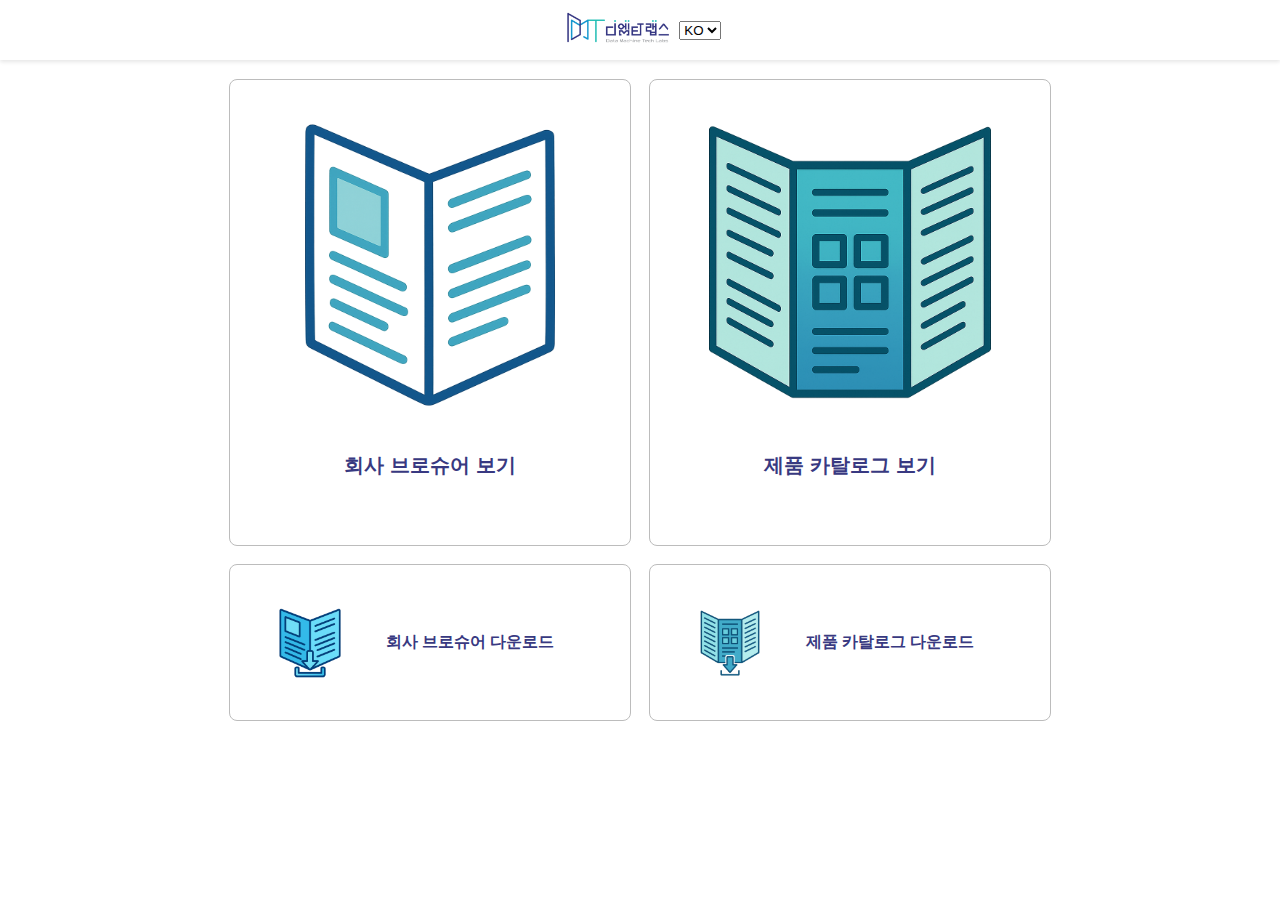
<file: index.html>
<!DOCTYPE html>
<html lang="ko">
<head>
    <meta charset="UTF-8">
    <title data-i18n="title">DMTLabs 브로슈어</title>
    <meta name="viewport" content="width=device-width, initial-scale=1.0"/>
    <link rel="stylesheet" href="styles/main.css"/>
</head>
<body>
<header>
    <img src="assets/logo-Cz4p1NxY.png" alt="DMTLabs Logo" onclick="window.open('https://www.dmtlabs.co.kr','_blank')">
    <!-- language switcher -->
    <!--suppress HtmlFormInputWithoutLabel -->
    <select id="langSwitcher"></select>
</header>

<div class="tile-container">
    <div class="tile tile-top" id="show-brochure">
        <img class="infographic"
             src="assets/infographic-brochure.png"
             alt="회사 브로슈어">
        <span data-i18n="showBrochure">회사 브로슈어 보기</span>
    </div>
    <div class="tile tile-top" id="show-catalog">
        <img class="infographic"
             src="assets/infographic-catalog.png"
             alt="제품 카탈로그">
        <span data-i18n="showCatalog">제품 카탈로그 보기</span>
    </div>
    <div class="tile tile-bottom" id="download-brochure">
        <img class="infographic"
             src="assets/infographic-brochure-download.png"
             alt="브로슈어 다운로드">
        <p data-i18n="downloadBrochure">회사 브로슈어 다운로드</p>
    </div>
    <div class="tile tile-bottom" id="download-catalog">
        <img class="infographic"
             src="assets/infographic-catalog-download.png"
             alt="카탈로그 다운로드">
        <p data-i18n="downloadCatalog">제품 카탈로그 다운로드</p>
    </div>
</div>
<script>
    // i18n runtime loader
    const supported = ['ko', 'en', 'zh', 'ja', 'de', 'fr', 'it', 'es', 'pt', 'ru', 'pl', 'hu', 'vi', 'id', 'km'];
    const hash = location.hash.startsWith('#') ? location.hash.substring(1) : '';
    const params = new URLSearchParams(hash);
    let lang = params.get('lang') || navigator.language.toLowerCase() || 'ko';
    if (!supported.includes(lang)) lang = 'ko';

    // build switcher
    const sel = document.getElementById('langSwitcher');
    supported.forEach(code => {
        const opt = document.createElement('option');
        opt.value = code;
        opt.text = code.toUpperCase();
        sel.append(opt);
    });
    sel.addEventListener('change', e => {
        params.set('lang', e.target.value);
        window.location.hash = params.toString();
    });

    // keep your existing click handlers
    document.getElementById('show-brochure').onclick = () => {
        location.href = '/viewer#file=brochure&lang=' + lang;
    };
    document.getElementById('show-catalog').onclick = () => {
        location.href = '/viewer#file=catalog&lang=' + lang;
    };

    function initI18N() {
        const hash = location.hash.startsWith('#') ? location.hash.substring(1) : '';
        const params = new URLSearchParams(hash);
        lang = params.get('lang') || navigator.language.toLowerCase() || 'ko';
        if (!supported.includes(lang)) lang = 'ko';
        sel.value = lang;

        fetch(`/locales/${lang}.json`)
            .then(r => r.json())
            .then(dict => {
                document.querySelectorAll('[data-i18n]').forEach(el => {
                    const key = el.getAttribute('data-i18n');
                    if (dict[key]) el.textContent = dict[key];
                });
            })
            .catch(console.error);
    }

    window.addEventListener('hashchange', initI18N);
    window.addEventListener('load', initI18N);
</script>
<script>
    document.getElementById('show-brochure').onclick = function () {
        window.location.href = '/viewer#file=brochure&lang=' + lang;
    };
    document.getElementById('show-catalog').onclick = function () {
        window.location.href = '/viewer#file=catalog&lang=' + lang;
    };
    document.getElementById('download-brochure').onclick = () => {
        window.open("assets/dmtlabs-company-brochure.pdf", '_blank');
    }
    document.getElementById('download-catalog').onclick = () => {
        window.open("assets/dmtlabs-product-catalog.pdf", '_blank');
    }
</script>
</body>
</html>
</file>
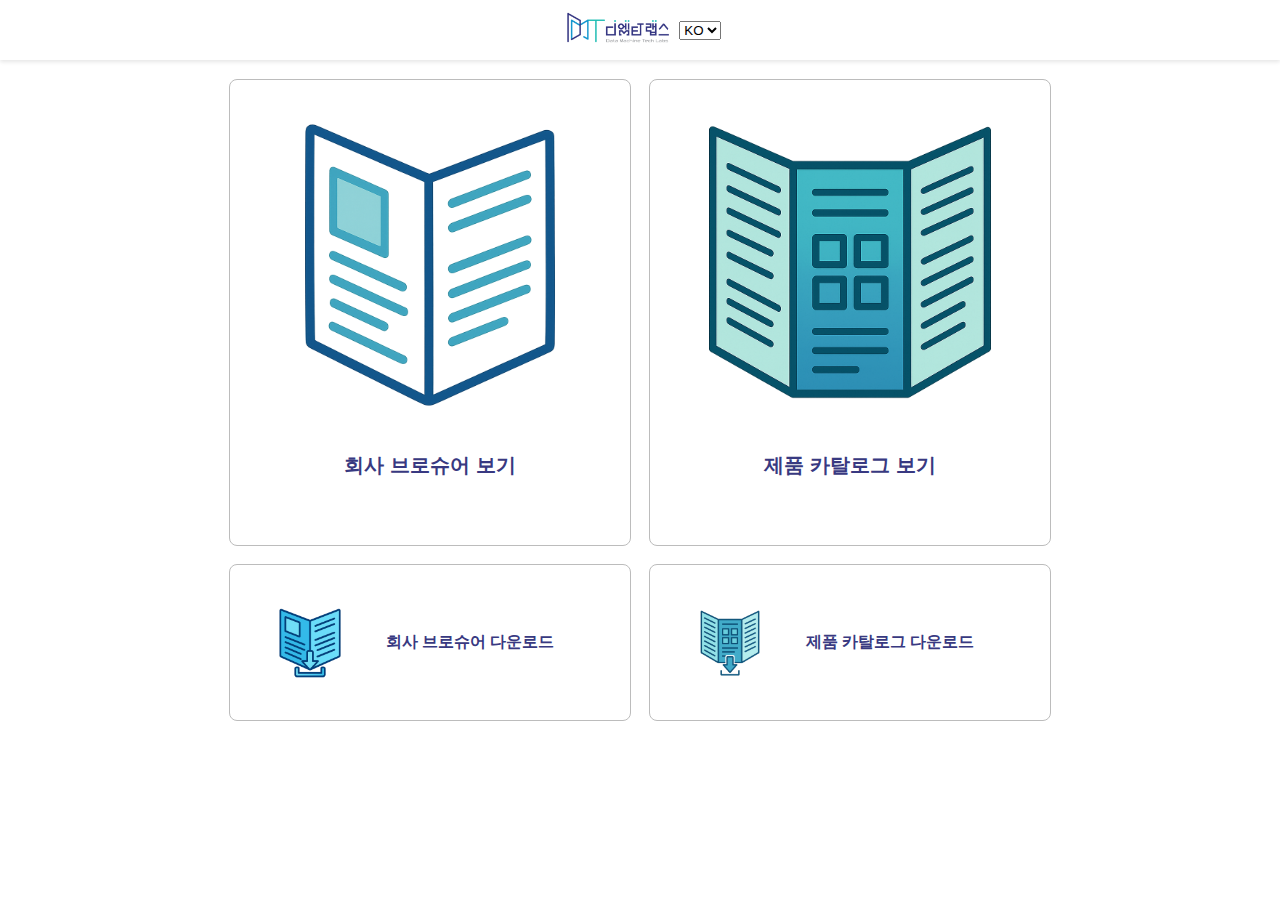
<file: main.html>
<!DOCTYPE html>
<html lang="ko">
<head>
    <meta charset="UTF-8">
    <title data-i18n="title">DMTLabs 브로슈어</title>
    <meta name="viewport" content="width=device-width, initial-scale=1.0" />
    <link rel="stylesheet" href="styles/main.css" />
</head>
<body>
<header>
    <img src="assets/logo-Cz4p1NxY.png" alt="DMTLabs Logo" onclick="window.open('https://www.dmtlabs.co.kr','_blank')">
    <!-- language switcher -->
    <!--suppress HtmlFormInputWithoutLabel -->
    <select id="langSwitcher"></select>
</header>

<div class="tile-container">
    <div class="tile tile-top" id="show-brochure">
        <img class="infographic"
             src="assets/infographic-brochure.png"
             alt="회사 브로슈어">
        <span data-i18n="showBrochure">회사 브로슈어 보기</span>
    </div>
    <div class="tile tile-top" id="show-catalog">
        <img class="infographic"
             src="assets/infographic-catalog.png"
             alt="제품 카탈로그">
        <span data-i18n="showCatalog">제품 카탈로그 보기</span>
    </div>
    <div class="tile tile-bottom" id="download-brochure">
        <img class="infographic"
             src="assets/infographic-brochure-download.png"
             alt="브로슈어 다운로드">
        <p data-i18n="downloadBrochure">회사 브로슈어 다운로드</p>
    </div>
    <div class="tile tile-bottom" id="download-catalog">
        <img class="infographic"
             src="assets/infographic-catalog-download.png"
             alt="카탈로그 다운로드">
        <p data-i18n="downloadCatalog">제품 카탈로그 다운로드</p>
    </div>
</div>
<script>
    // i18n runtime loader
    const supported = ['ko','en','zh','ja','de','fr','it','es','pt','ru','pl','hu','vi','id','km'];
    const params   = new URLSearchParams(location.search);
    let lang       = params.get('lang') || navigator.language.toLowerCase() || 'ko';
    if (!supported.includes(lang)) lang = 'ko';

    // build switcher
    const sel = document.getElementById('langSwitcher');
    supported.forEach(code => {
        const opt = document.createElement('option');
        opt.value = code;
        opt.text  = code.toUpperCase();
        if (code === lang) opt.selected = true;
        sel.append(opt);
    });
    sel.addEventListener('change', e => {
        params.set('lang', e.target.value);
        location.search = params.toString();
    });

    // load dictionary
    fetch(`/locales/${lang}.json`)
        .then(r => r.json())
        .then(dict => {
            document.querySelectorAll('[data-i18n]').forEach(el => {
                const key = el.getAttribute('data-i18n');
                if (dict[key]) el.textContent = dict[key];
            });
        })
        .catch(console.error);

    // keep your existing click handlers
    document.getElementById('show-brochure').onclick = () => {
        location.href = 'viewer.html?file=brochure&lang=' + lang;
    };
    document.getElementById('show-catalog').onclick = () => {
        location.href = 'viewer.html?file=catalog&lang=' + lang;
    };
</script>
<script>
    document.getElementById('show-brochure').onclick = function() {
        window.location.href = 'viewer.html?file=brochure&lang=' + lang;
    };
    document.getElementById('show-catalog').onclick = function() {
        window.location.href = 'viewer.html?file=catalog&lang=' + lang;
    };
    document.getElementById('download-brochure').onclick = () => {
        window.open("assets/dmtlabs-company-brochure.pdf", '_blank');
    }
    document.getElementById('download-catalog').onclick = () => {
        window.open("assets/dmtlabs-product-catalog.pdf", '_blank');
    }
</script>
</body>
</html>
</file>
<file: styles/main.css>
html, body {
    margin: 0;
    padding: 0;
    height: 100vh;
    font-family: kopub-dotum-bold Arial, sans-serif;
    display: flex;
    flex-direction: column;
}
header {
    height: 60px;
    display: flex;
    align-items: center;
    justify-content: center;
    background: #fff;
    box-shadow: 0 2px 4px rgba(0,0,0,0.1);
}
header img {
    height: 60px;
    cursor: pointer;
}
.tile-container {
    width: calc(100vw - 40px);
    max-width: 820px;
    max-height: 656px;
    margin: 0 auto;
    flex: 0.8;
    display: grid;
    grid-template-columns: repeat(2, 1fr);
    grid-template-rows: 3fr 1fr;
    gap: 20px;
    padding: 20px;
    justify-items: center;
    align-items: center;
    @media (max-width: 599px) {
        flex: 1;
        grid-template-columns: 1fr;
        grid-template-rows: 2fr 2fr 1fr 1fr;
    }
}
.tile {
    position: relative;
    width: 100%;
    height: 100%;
    display: flex;
    justify-content: center;
    align-items: center;
    color: #383981;
    font-size: 16px;
    font-weight: bold;
    text-align: center;
    border: 1px solid #bcbcbc;
    border-radius: 8px;
    cursor: pointer;
    user-select: none;
}
.tile:hover {
    background: linear-gradient(292.83deg, #9bb0c9 17.53%, #86c1bb 40.64%, #5962a3 68.85%);
    color: #ffffff;
}
.tile p {
    display: block;
    position: absolute;
    width: 60%;
    right: 10%;
    line-height: normal;
    color: inherit;
    text-decoration: none;
}
.tile span {
    position: absolute;
    bottom: 0;
    width: 80%;
    height: 20%;
    font-size: 20px;
    @media (max-width: 599px) {
        height: 50%;
        line-height: 100%;
    }
}
.tile-top img {
    position: absolute;
    top: 0;
    height: 80%;
    aspect-ratio: 1 / 1;
    @media (max-width: 599px) {
        height: 50%;
    }
}

.tile-bottom img {
    position: absolute;
    width: 20%;
    left: 10%;
    aspect-ratio: 1 / 1;
    @media (max-width: 599px) {
        width: 10%;
    }
}

@font-face {
    font-family: 'kopub-dotum-bold';
    font-weight: bold;
    src: url('../assets/KoPubWorld-Dotum-Bold.woff');
}
@font-face {
    font-family: 'kopub-dotum-medium';
    font-weight: normal;
    src: url('../assets/KoPubWorld-Dotum-Medium.woff');
}
@font-face {
    font-family: 'kopub-dotum-light';
    font-weight: 200;
    src: url('../assets/KoPubWorld-Dotum-Light.woff');
}
</file>
